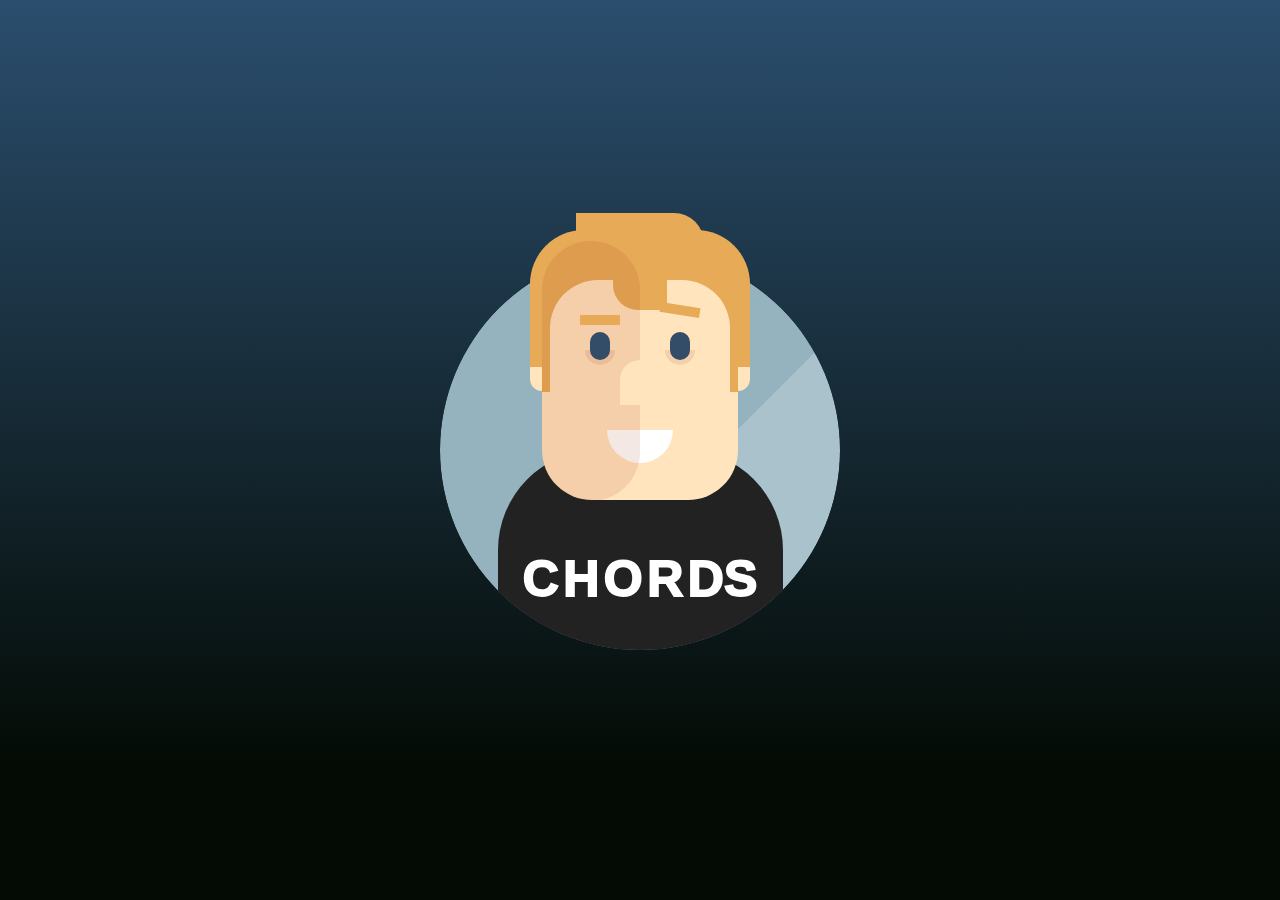
<file: frontend/src/index.html>
<!DOCTYPE html>
<html lang="en">
<head>
    <meta charset="UTF-8">
    <meta name="viewport" content="width=device-width, initial-scale=1.0">
    <link rel="stylesheet" href="styles.css">
    <title>Login </title>
</head>
<body>
    <div class="wrapper" id="animation">
        <div class="border-circle" id="one"></div>
        <div class="border-circle" id="two"></div>
        <div class="background-circle" id="animation2">
          <div class="triangle-light"></div>
          <div class="body"></div>
          <span class="shirt-text">C</span>
          <span class="shirt-text">H</span>
          <span class="shirt-text">O</span>
          <span class="shirt-text">R</span>
          <span class="shirt-text">DS</span>

        </div>
        <div class="head">
          <div class="ear" id="left"></div>
          <div class="ear" id="right"></div>
          <div class="hair-main">
            <div class="sideburn" id="left"></div>
            <div class="sideburn" id="right"></div>
            <div class="hair-top"></div>
          </div>
          <div class="face">
            <div class="hair-bottom"></div>
            <div class="nose"></div>
            <div class="eye-shadow" id="left">
              <div class="eyebrow"></div>
              <div class="eye"></div>
            </div>
            <div class="eye-shadow" id="right">
              <div class="eyebrow"></div>
              <div class="eye"></div>
            </div>
            <div class="mouth"></div>
            <div class="shadow-wrapper">
              <div class="shadow"></div>
            </div>
          </div>
        </div>
        <span class="music-note" id="one">&#9835;</span>
        <span class="music-note" id="two">&#9834;</span>
      </div>
    <script src="ind.js"></script>
</body>
</html>
</file>
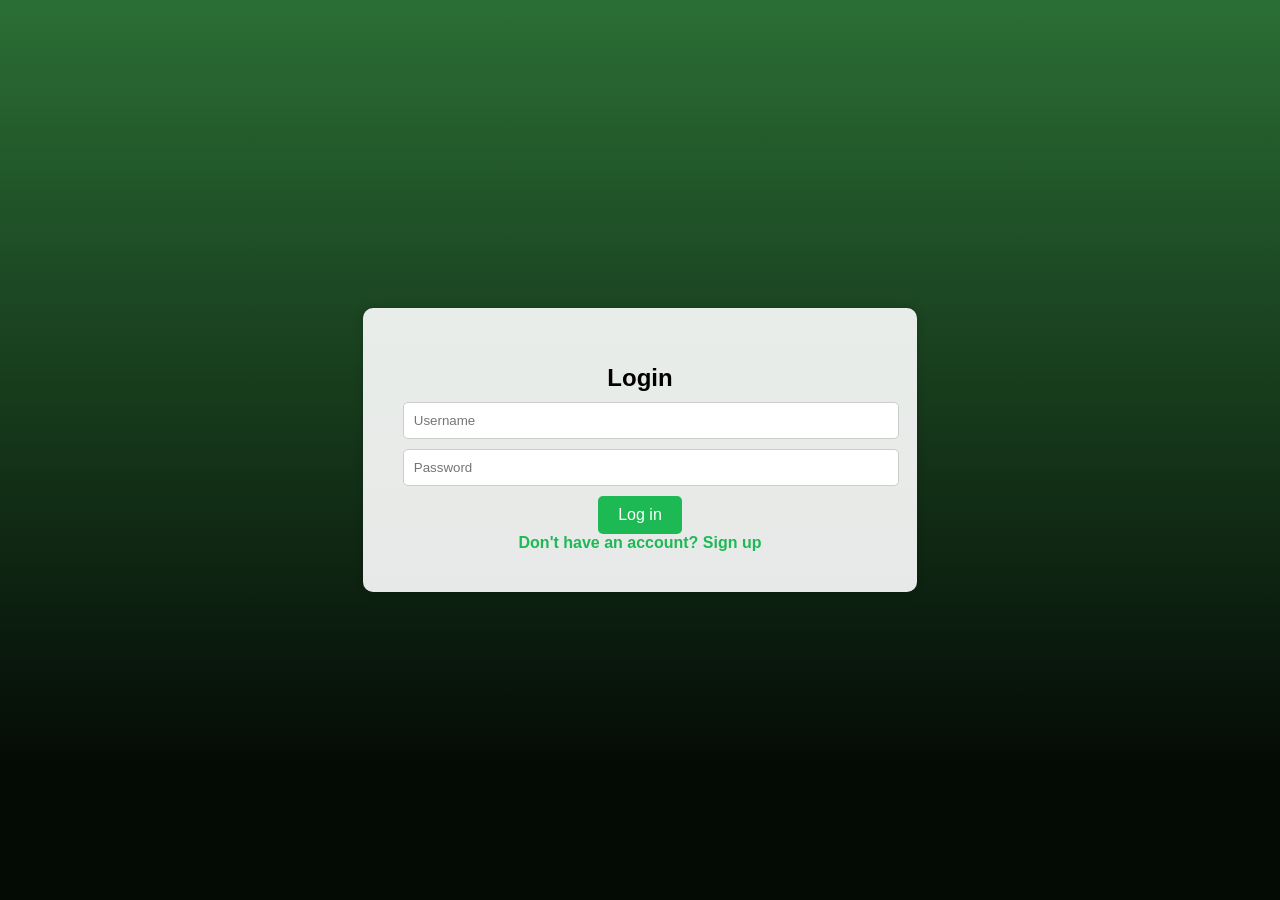
<file: frontend/src/login.html>
<!DOCTYPE html>
<html lang="en">
<head>
    <meta charset="UTF-8">
    <meta name="viewport" content="width=device-width, initial-scale=1.0">
    <link rel="stylesheet" href="./styles2.css">
    <title>Document</title>
</head>
<body>
    <div id="content">
        <div id="login-container">
            <div class="login">
                <h1>Login</h1>
                <form id="login-form" method="POST">
                    <input type="text" placeholder="Username" id="username">
                    <input type="password" placeholder="Password" id="password">
                    <button id="login-button" class="big-btn" type="submit">Log in</button>
                </form>
                <a href="signup.html" class="signup-link">Don't have an account? Sign up</a>
            </div>
        </div>
    </div>
    <script src="log.js"></script>
</body>
</html>
</file>
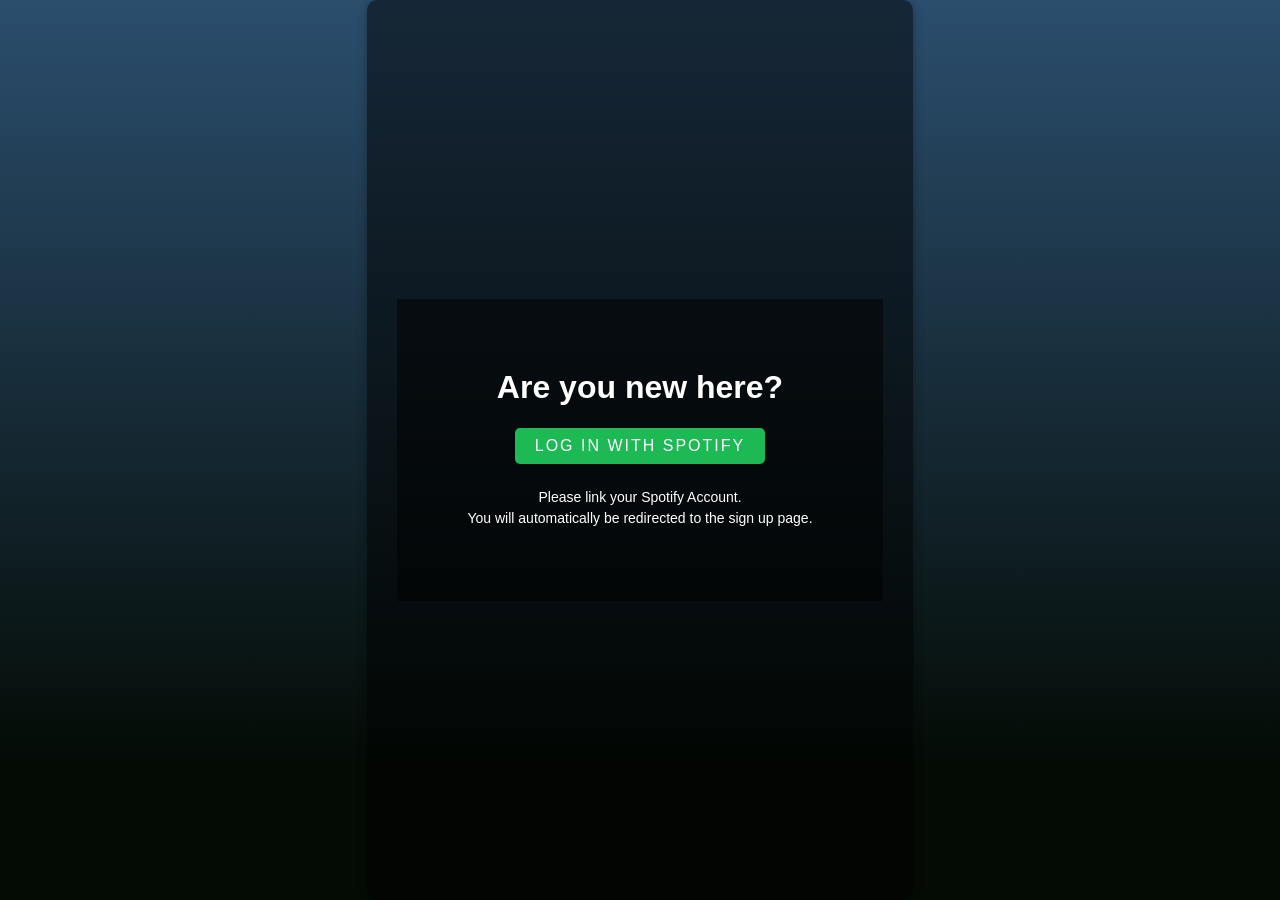
<file: frontend/src/signup.html>
<!DOCTYPE html>
<html lang="en">
<head>
    <meta charset="UTF-8">
    <meta name="viewport" content="width=device-width, initial-scale=1.0">
    <link rel="stylesheet" href="./styles.css">
    <title>Document</title>
</head>
<body>
    <div id="content">
        <div id="login-container">
            <div class="login">
                <h1>Are you new here?</h1>
                <button id="login-button" class="big-btn">Log in with Spotify</button>
                <p class="login-desc">Please link your Spotify Account.</p>
                <p class="login-desc-small">You will automatically be redirected to the sign up page.</p>
            </div>
        </div>
    </div>
    <script src="signup.js"></script>
</body>
</html>
</file>
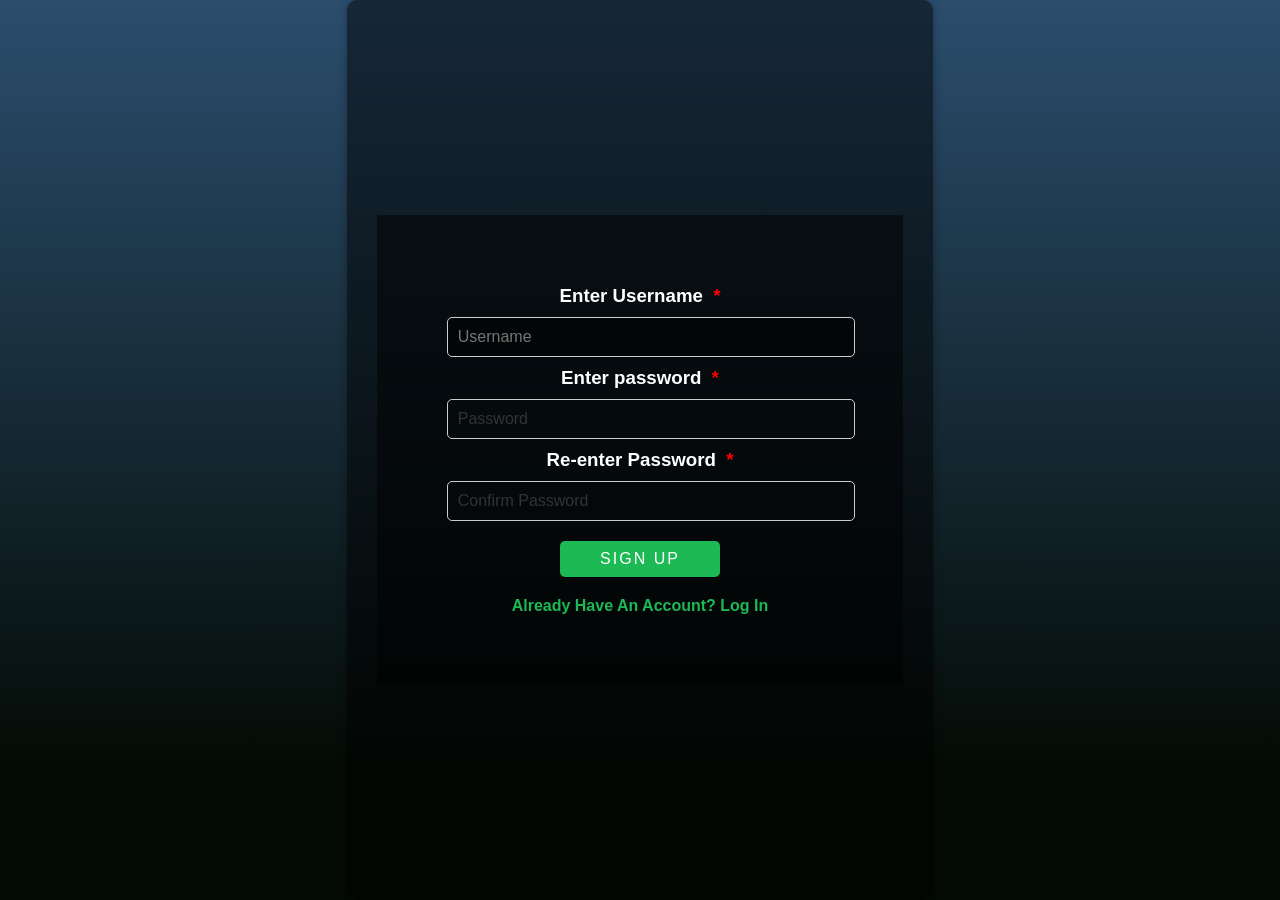
<file: frontend/src/welcome.html>
<!DOCTYPE html>
<html lang="en">
<head>
    <meta charset="UTF-8">
    <meta name="viewport" content="width=device-width, initial-scale=1.0">
    <link rel="stylesheet" href="./styles.css">
    <title>Document</title>
</head>
<body>
    <div id="content">
        <div id="login-container">
            <div class="login">
                
                <form id="registration-form" method="POST">
                    <h3>Enter Username <span class="required">*</span></h3>
                    <input type="text" placeholder="Username" class="input__username" id="username">
                    <h3>Enter password <span class="required">*</span></h3>
                    <input type="password" placeholder="Password" class="input__password" id="password">
                    <h3>Re-enter Password <span class="required">*</span></h3>
                    <input type="password" placeholder="Confirm Password" class="input__password" id="confirmpassword">                    
                    <button type="submit" id="login-button" class="big-btn">Sign Up</button>
                    
                </form>
                <a href="login.html" class="signup-link">Already Have An Account? Log In</a>
            </div>
        </div>
    </div>
    <script src="welcome.js"></script>
</body>
</html>
</file>
<file: frontend/src/styles.css>
html, body {
    min-height: 100%;
}

body {
    background-color: rgb(46, 73, 103);
    background-image: linear-gradient(rgb(43, 78, 110), rgb(4, 11, 5) 85%);
    font-family: "Helvetica Neue", Helvetica, Arial, sans-serif;
  display: flex;
  align-items: center;
  justify-content: center;
  height: 100vh;
  margin: 0;
}



h1 {
    font-size: 2em;
    margin-bottom: 12px;
    margin-top: 0;
}

h3 {
    margin-top: 0;
    margin-bottom: 10px;
}
.required {
  color: red; 
  margin-left: 5px; 
}

#content {
    display: -ms-flexbox;
    display: flex;
    -ms-flex-direction: column;
        flex-direction: column;
    position: absolute;
    top: 0;
    bottom: 0;
    right: 0;
    left: 0;
    overflow: hidden;
}

#login-container {
    display: -ms-flexbox;
    display: flex;
    height: 100%;
    -ms-flex-direction: column;
        flex-direction: column;
    -ms-flex-align: center;
        align-items: center;
    margin: 0 auto;
    -ms-flex-pack: center;
        justify-content: center;
}

#login-container .login {
    background-color: rgba(0,0,0,.5);
    color: #ffffff;
    text-align: center;
    padding: 70px;
}

#login-container .login .big-btn {
    margin: 10px 0 20px 0;
}

#login-container .login p {
    margin: 5px 0;
    font-size: 14px;
}

.big-btn {
    color: #fff;
    background-color: #7c25f8;
    font-size: 14px;
    line-height: 1;
    border-radius: 500px;
    padding: 18px 48px 16px;
    transition-property: background-color;
    transition-duration: .3s;
    border-width: 0;
    letter-spacing: 2px;
    min-width: 160px;
    text-transform: uppercase;
    white-space: normal;
    cursor: pointer;
}

.big-btn:hover {
    background-color: #6207e3;
}

.small-btn {
    color: #fff;
    background-color: #2ebd59;
    font-size: 14px;
    line-height: 1;
    height: 30px;
    border-radius: 500px;
    transition-property: background-color;
    transition-duration: .3s;
    border-width: 0;
    text-transform: uppercase;
    cursor: pointer;
    white-space: nowrap;
    padding: 7px 20px 6px;
}

.small-btn:hover {
    background-color: #1ed760;
}

a.small-btn {
    text-decoration: none;
    display: inline-block;
    line-height: 30px;
    padding: 0 20px;
}


#login-container {
    text-align: center;
    background-color: rgba(0, 0, 0, 0.5);
    color: #fff;
    padding: 30px;
    border-radius: 10px;
    box-shadow: 0 0 10px rgba(0, 0, 0, 0.3);
    animation: fadeIn 1s ease-in-out;
}

@keyframes fadeIn {
    from {
        opacity: 0;
        transform: translateY(-20px);
    }
    to {
        opacity: 1;
        transform: translateY(0);
    }
}

h1 {
    font-size: 2em;
    margin-bottom: 12px;
    margin-top: 0;
}

h3 {
    margin-top: 0;
    margin-bottom: 10px;
}

.login {
    padding: 20px;
}
.input__username{
  background-color:  rgba(0,0,0,.5) ;
}

.login input[type="text"],
.login input[type="password"] {
    width: 100%;
    padding: 10px;
    margin-bottom: 10px;
    border: 1px solid #ccc;
    border-radius: 5px;
    font-size: 16px;
    color: #333;
}

.login button {
    background-color: #1db954;
    color: #fff;
    border: none;
    padding: 10px 20px;
    border-radius: 5px;
    cursor: pointer;
    font-size: 16px;
    transition: background-color 0.3s ease;
    text-transform: uppercase;
}

.login button:hover {
    background-color: #1aa34a;
}

.signup-link {
    margin-top: 20px;
    text-decoration: none;
    color: #1db954;
    font-weight: bold;
}

.signup-link:hover {
    color: #1aa34a;
}


.password-toggle {
    position: relative;
    cursor: pointer;
}

.password-toggle img {
    position: absolute;
    top: 50%;
    right: 10px;
    transform: translateY(-50%);
    width: 24px;
    height: 24px;
}

.input {
    position: relative;
    padding: 1.35rem 1.25rem;
    border-radius: .5rem;
    display: flex;
    align-items: center;
    column-gap: .75rem;
  }
  
  .input__lock, .input__icon {
    font-size: 1.25rem;
    z-index: 1;
  }
  
  .input__lock, .input__password {
    color: var(--white-color);
  }
  
  .input__icon {
    color: var(--first-color);
    cursor: pointer;
  }
  
  .input__password {
    background: transparent;
    border: none;
    outline: none;
    font-size: 14px;
    z-index: 1;
  }
  
  .input__password::placeholder {
    color: var(--white-color);
  }
  
  .input__overlay {
    width: 32px;
    height: 32px;
    background-color: var(--white-color);
    position: absolute;
    right: .9rem;
    border-radius: 50%;
    z-index: 0;
    transition: .4s ease-in-out;
  }

  .overlay-content {
    width: 100%;
    height: 100%;
    border-radius: .5rem;
    right: 0;
  }
  

body, html{
    width:100%;
    height:100%;
    margin:0;
    display: table;
    text-align: center;
  }
  
  .wrapper{
    display: table-cell;
    vertical-align: middle;
    position: relative;
  }
  .background-circle{
    width: 400px;
    height: 400px;
    border-radius: 100%;
    overflow: hidden;
    margin: 0 auto;
    background: #95B3BF;
    position: relative;
    -webkit-mask-image: -webkit-radial-gradient(#BADA55, #BADA55);
    -moz-mask-image: -webkit-radial-gradient(#BADA55, #BADA55);
    -o-mask-image: -webkit-radial-gradient(#BADA55, #BADA55);
    -ms-mask-image: -webkit-radial-gradient(#BADA55, #BADA55);
    animation:grow 0.7s 1 ease;
    -webkit-animation:grow 0.7s 1 ease;
    transform-origin: center;
  }
  .border-circle{
    width: 399px;
    height: 399px;
    border-radius: 100%;
    position: absolute;
    left: 50%;
    top: 50%;
    margin-left: -220px;
    margin-top: -220px;  
    border: 10px solid #FCB040;
    -webkit-transform: scale(0);
    transform: scale(0);
    -webkit-transform-origin: center;
    transform-origin: center;
  }
  .border-circle#one{
    animation:border-pulse 1s 3.1s 1 ease;
    animation-fill-mode: forwards;
    -webkit-animation:border-pulse 1s 3.1s 1 ease;
    -webkit-animation-fill-mode: forwards;
  }
  .border-circle#two{
    animation:border-pulse 1s 3.3s 1 ease;
    animation-fill-mode: forwards;
    -webkit-animation:border-pulse 1s 3.3s 1 ease;
    -webkit-animation-fill-mode: forwards;
  }
  
  .body{
    width: 285px;
    height: 600px;
    margin: 0 auto;
    background: #222;
    border-radius: 100px;
    position: relative;
    top: 200px;
    animation:body-enter 0.7s 0.2s 1 ease;
    animation-fill-mode: forwards;
    -webkit-animation:body-enter 0.7s 0.2s 1 ease;
    -webkit-animation-fill-mode: forwards;
     -webkit-transform:scale(0) translateZ(0);
    transform:scale(0) translateZ(0);
  }
  
  
  
  /*CHORDS ANIMATED CHARCACTER CODE*/
  .head{
    width: 196px;
    height: 260px;
    border-radius: 50px;
    background: #FFE4BE;
    position: absolute;
    top: 50%;
    left: 50%;
    margin-top: -210px;
    margin-left: -98px;
    animation:grow 0.7s 0.4s 1 ease, music-move 1s 3.3s infinite alternate ease-in-out;
    -webkit-animation:grow 0.7s 0.4s 1 ease, music-move 1s 3.3s infinite alternate ease-in-out;
    transform-origin: bottom;
    -webkit-transform-origin: bottom;
    -webkit-transform:scale(0) translateZ(0);
    transform:scale(0) translateZ(0);
    -webkit-animation-fill-mode: forwards;
    animation-fill-mode: forwards;
  }
  
  .hair-main{
    width:220px;
    height: 0px;
    background: #E7AB57;
    border-radius: 54px 54px 0px 0px;
    margin-left: -12px;
    margin-top: -10px;
    animation:hair-anim 0.7s 0.9s 1 ease;
    animation-fill-mode: forwards;
    -webkit-animation:hair-anim 0.7s 0.9s 1 ease;
    -webkit-animation-fill-mode: forwards;
    position: relative;
    z-index: 2;
  }
  
  .hair-top{
    width: 128px;
    height: 70px;
    opacity: 0;
    border-top-right-radius: 30px;
    background: #E7AB57;
    position: relative;
    top: -17px;
    left: 50%;
    transform: translateX(-64px);
    -webkit-transform: translateX(-64px);
    transform-origin: right;
    -webkit-transform-origin: right;
    animation:hair-top-anim 0.7s 1s 1 ease;
    -webkit-animation:hair-top-anim 0.7s 1s 1 ease;
    animation-fill-mode: forwards;
    -webkit-animation-fill-mode: forwards;
  }
  
  .hair-bottom{
    width: 54px;
    height: 50px;
    opacity: 0;
    border-bottom-left-radius: 25px;
    background: #E7AB57;
    position: relative;
    top: -20px;
    left: 50%;
    transform: translateX(-27px);
    -webkit-transform: translateX(-27px);
    transform-origin: left;
    -webkit-transform-origin: left;
    animation:hair-bottom-anim 0.7s 1.4s 1 ease;
    -webkit-animation:hair-bottom-anim 0.7s 1.4s 1 ease;
    animation-fill-mode: forwards;
    -webkit-animation-fill-mode: forwards;
  }
    
  .sideburn{
    width: 8px;
    height: 25px;
    background: #E7AB57;
    position: absolute;
    bottom: -25px;
    opacity: 0;
    animation:sideburn-anim 0.7s 0.9s 1 ease;
    animation-fill-mode: forwards;
    -webkit-animation:sideburn-anim 0.7s 0.9s 1 ease;
    -webkit-animation-fill-mode: forwards;
  }
  
  .sideburn#left{
    left: 12px;
  }
  
  .sideburn#right{
    right: 12px;
  }
  
  .face{
    width: 180px;
    height: 0px;
    border-radius: 48px 48px 0 0;
    background: #FFE4BE;
    position: absolute;
    top: 40px;
    left: 8px;
    animation:hair-anim 0.1s 0.8s 1 linear;
    animation-fill-mode: forwards;
    -webkit-animation:hair-anim 0.1s 0.8s 1 linear;
    -webkit-animation-fill-mode: forwards;
    z-index: 3;
  }
  .nose{
    width: 20px;
    height: 45px;
    opacity: 1;
    background: #FFE4BE;
    border-top-left-radius: 20px;
    position: absolute;
    left: 50%;
    top: 80px;
    margin-left:-20px;
    animation:shadow-anim 0.7s 3s 1 ease;
    animation-fill-mode: forwards;
    -webkit-animation:shadow-anim 0.7s 3s 1 ease;
    -webkit-animation-fill-mode: forwards;
    opacity: 0;
    z-index: 5;
  }
  .ear{
    width: 24px;
    height: 35px;
    background: #FFE4BE;
    border-radius: 12px;
    position: absolute;
    top: 116px;
    animation:grow 0.7s 1.3s 1 ease;
    animation-fill-mode: forwards;
    -webkit-animation:grow 0.7s 1.3s 1 ease;
    -webkit-animation-fill-mode: forwards;
    -webkit-transform: scale(0);
    transform: scale(0);
  }
  .mouth{
    width: 66px;
    height: 33px;
    border-radius: 0 0 33px 33px;
    background: white;
    position: absolute;
    top: 150px;
    left: 50%;
    margin-left: -33px;
    animation:grow 0.7s 2.6s 1 ease;
    animation-fill-mode: forwards;
    -webkit-animation:grow 0.7s 2.6s 1 ease;
    -webkit-animation-fill-mode: forwards;
    -webkit-transform: scale(0);
    transform: scale(0);
  }
  .ear#left{
    left: -12px;
  }
  .ear#right{
    right: -12px;
  }
  .eye-shadow{
    width:30px;
    height: 15px;
    border-radius: 0 0 15px 15px;
    background:rgba(149,36,0,0.1);
    position: absolute;
    top: 70px;
    animation:grow 0.7s 2s 1 ease;
    animation-fill-mode: forwards;
    -webkit-animation:grow 0.7s 2s 1 ease;
    -webkit-animation-fill-mode: forwards;
    -webkit-transform: scale(0);
    transform: scale(0);
  }
  .eye-shadow#left{
    left: 35px;
    z-index: 5;
  }
  .eye-shadow#right{
    right: 35px;
  }
  .eyebrow{
    width: 40px;
    height: 10px;
    background: #E7AB57;
    position: absolute;
    top: -35px;
    left: 50%;
    margin-left: -20px;
    opacity: 0;
    -webkit-backface-visibility: hidden;
  }
  .eye-shadow#left .eyebrow{
    animation:eyebrow-anim-left 0.7s 2.2s 1 ease;
    animation-fill-mode: forwards;
    -webkit-animation:eyebrow-anim-left 0.7s 2.2s 1 ease;
    -webkit-animation-fill-mode: forwards;
  }
  .eye-shadow#right .eyebrow{
    animation:eyebrow-anim-right 0.7s 2.2s 1 ease, eyebrow-raise 2s 6.6s infinite alternate ease-in-out;
    animation-fill-mode: forwards;
    -webkit-animation:eyebrow-anim-right 0.7s 2.2s 1 ease, eyebrow-raise 2s 6.6s infinite alternate ease-in-out;
    -webkit-animation-fill-mode: forwards;
  } 
  .eye{
    width: 20px;
    height: 28px;
    border-radius: 10px;
    background: #334C68;
    position: absolute;
    top: -18px;
    left: 50%;
    margin-left: -10px;
    animation:grow 0.7s 2.2s 1 ease, eye-blink 4s 4.4s infinite linear;
    animation-fill-mode: forwards;
    -webkit-animation:grow 0.7s 2.2s 1 ease, eye-blink 4s 4.4s infinite linear;
    -webkit-animation-fill-mode: forwards;
    -webkit-transform: scale(0);
    transform: scale(0);
    -webkit-transform-origin: bottom;
    transform-origin: bottom;
  
  }
  .shadow-wrapper{
    width: 98px;
    height: 260px;
    position: absolute;
    left: -8px;
    bottom: -84px;
    z-index: 4;
    overflow: hidden;
  }
  .shadow{
    width: 98px;
    height: 260px;
    border-radius: 50px;
    background: rgba(149,36,0,0.1);
    position: absolute;
    z-index: 4;
    opacity: 0;
    animation:shadow-anim 1s 2.8s 1 ease;
    animation-fill-mode: forwards;
    -webkit-animation:shadow-anim 1s 2.8s 1 ease;
    -webkit-animation-fill-mode: forwards;
  }
  .triangle-light{
    width: 400px;
    height: 600px;
    background: #FFFFFF;
    opacity: 0.2;
    position: absolute;
    right: -65%;
    animation: triangle-light-anim 1s 2.8s 1 ease;
    animation-fill-mode: forwards;
    -webkit-animation: triangle-light-anim 1s 2.8s 1 ease;
    -webkit-animation-fill-mode: forwards;
    -webkit-transform: translate(200px,0px);
    transform: translate(200px,0px);
  }
  .triangle-dark{
    width: 400px;
    height: 600px;
    background: #000000;
    opacity: 0.2;
    position: absolute;
    left: -60%;
    top: 30%;
    animation: triangle-dark-anim 1s 3s 1 ease;
    animation-fill-mode: forwards;
    -webkit-animation: triangle-dark-anim 1s 3s 1 ease;
    -webkit-animation-fill-mode: forwards;
    -webkit-transform: translate(-200px,0px);
    transform: translate(-200px,0px);
  }
  .music-note{
    position: absolute;
    font-size: 150px;
    color: #FCB040;
    width: 1px;
    left: 50%;
    opacity: 0;
  }
  .music-note#one{
    margin-left: -250px;
    top: 50%;
    animation: note-anim 2s 3.5s infinite ease;
    animation-fill-mode: forwards;
    -webkit-animation: note-anim 2s 3.5s infinite ease;
    -webkit-animation-fill-mode: forwards;
  }
  .music-note#two{
    margin-left: 150px;
    top: 30%;
    animation: note-anim 2s 4.3s infinite ease;
    animation-fill-mode: forwards;
    -webkit-animation: note-anim 2s 4.3s infinite ease;
    -webkit-animation-fill-mode: forwards;
  }
  .shirt-text{
    font-family: 'Montserrat', sans-serif;
    font-weight: 700;
    color: white;
    position: relative;
    top: -300px;
    font-size: 50px;
    display: inline-block;
    -webkit-text-stroke: 2px;
    -webkit-transform: translate(0px,100px);
    transform: translate(0px,100px);
    animation-fill-mode: forwards !important;
    -webkit-animation-fill-mode: forwards !important;
  }
  .shirt-text:nth-of-type(1){
    animation: text-anim 0.7s 3s 1 ease;
    -webkit-animation: text-anim 0.7s 3s 1 ease;
  }
  .shirt-text:nth-of-type(2){
    animation: text-anim 0.7s 3.1s 1 ease;
    -webkit-animation: text-anim 0.7s 3.1s 1 ease;
  }
  .shirt-text:nth-of-type(3){
    animation: text-anim 0.7s 3.2s 1 ease;
    -webkit-animation: text-anim 0.7s 3.2s 1 ease;
  }
  .shirt-text:nth-of-type(4){
    animation: text-anim 0.7s 3.3s 1 ease;
    -webkit-animation: text-anim 0.7s 3.3s 1 ease;
  }
  .shirt-text:nth-of-type(5){
    animation: text-anim 0.7s 3.4s 1 ease;
    -webkit-animation: text-anim 0.7s 3.4s 1 ease;
  }
    
  @keyframes grow
  {
  0% {  
    position:absolute;
    -webkit-transform: scale(0) translateZ(0);
    transform: scale(0) translateZ(0);
  }
  60% {  
    -webkit-transform: scale(1.15) translateZ(0);
    transform: scale(1.15) translateZ(0);
  }
  80% {  
    -webkit-transform: scale(0.95) translateZ(0);
    transform: scale(0.95) translateZ(0);
  }
  100% {
    -webkit-transform: scale(1) translateZ(0);
    transform: scale(1) translateZ(0);
  }
  }
  
  @-webkit-keyframes grow /* Safari and Chrome */
  {
  0% {  
    position:absolute;
    -webkit-transform: scale(0) translateZ(0);
    transform: scale(0) translateZ(0);
  }
  60% {  
    -webkit-transform: scale(1.15) translateZ(0);
    transform: scale(1.15) translateZ(0);
  }
  80% {  
    -webkit-transform: scale(0.95) translateZ(0);
    transform: scale(0.95) translateZ(0);
  }
  100% {
    -webkit-transform: scale(1) translateZ(0);
    transform: scale(1) translateZ(0);
  }
  }
  
  @keyframes body-enter
  {
  0% { 
    -webkit-transform: translateY(200px) translateZ(0);
    transform: translateY(200px) translateZ(0);
  }
  60% {  
    -webkit-transform: translateY(-20px) translateZ(0);
    transform: translateY(-20px) translateZ(0);
  }
  80% {  
    -webkit-transform: translateY(30px) translateZ(0);
    transform: translateY(30px) translateZ(0);
  }
  100% {  
    -webkit-transform: translateY(0px) translateZ(0);
    transform: translateY(0px) translateZ(0);
  }
  }
  
  @-webkit-keyframes body-enter /* Safari and Chrome */
  {
  0% { 
    -webkit-transform: translateY(200px) translateZ(0);
    transform: translateY(200px) translateZ(0);
  }
  60% {  
    -webkit-transform: translateY(-20px) translateZ(0);
    transform: translateY(-20px) translateZ(0);
  }
  80% {  
    -webkit-transform: translateY(30px) translateZ(0);
    transform: translateY(30px) translateZ(0);
  }
  100% {  
    -webkit-transform: translateY(0px) translateZ(0);
    transform: translateY(0px) translateZ(0);
  }
  }
  
  @keyframes hair-anim
  {
  0% {  
    height:0px;
    -webkit-transform: translateY(137px) translateZ(0);
    transform: translateY(137px) translateZ(0);
  }
  100% {
    height: 137px;
    -webkit-transform: translateY(0px) translateZ(0);
    transform: translateY(0px) translateZ(0);
  }
  }
  
  @-webkit-keyframes hair-anim /* Safari and Chrome */
  {
  0% {  
    height:0px;
    -webkit-transform: translateY(137px) translateZ(0);
    transform: translateY(137px) translateZ(0);
  }
  100% {
    height: 137px;
    -webkit-transform: translateY(0px) translateZ(0);
    transform: translateY(0px) translateZ(0);
  }
  }
  
  @keyframes sideburn-anim
  {
  0% {
    opacity: 0;
    -webkit-transform: translateY(-25px) translateZ(0);
    transform: translateY(-25px) translateZ(0);
  }
  100% {
    opacity: 1;
    -webkit-transform: translateY(0px) translateZ(0);
    transform: translateY(0px) translateZ(0);
  }
  }
  
  @-webkit-keyframes sideburn-anim /* Safari and Chrome */
  {
  0% {
    opacity: 0;
    -webkit-transform: translateY(-25px) translateZ(0);
    transform: translateY(-25px) translateZ(0);
  }
  100% {
    opacity: 1;
    -webkit-transform: translateY(0px) translateZ(0);
    transform: translateY(0px) translateZ(0);
  }
  }
  
  @keyframes hair-top-anim
  {
  0% { 
    opacity: 0;
    -webkit-transform:translate(-64px, 30px) translateZ(0);
    transform:translate(-64px, 30px) translateZ(0);
  }
  60% {  
    opacity: 1;
    -webkit-transform: rotate(0deg) translate(-64px, 30px) translateZ(0);
    transform: rotate(0deg) translate(-64px, 30px) translateZ(0);
  }
  80% {  
    opacity: 1;
    -webkit-transform: rotate(10deg) translate(-64px, -5px) translateZ(0);
    transform: rotate(10deg) translate(-64px, -5px) translateZ(0);
  }
  100% {  
    opacity: 1;
    -webkit-transform: rotate(0deg) translate(-64px, 0px) translateZ(0);
    transform: rotate(0deg) translate(-64px, 0px) translateZ(0);
  }
  }
  
  @-webkit-keyframes hair-top-anim /* Safari and Chrome */
  {
  0% { 
    opacity: 0;
    -webkit-transform:translate(-64px, 30px) translateZ(0);
    transform:translate(-64px, 30px) translateZ(0);
  }
  60% {  
    opacity: 1;
    -webkit-transform: rotate(0deg) translate(-64px, 30px) translateZ(0);
    transform: rotate(0deg) translate(-64px, 30px) translateZ(0);
  }
  80% {  
    opacity: 1;
    -webkit-transform: rotate(10deg) translate(-64px, -5px) translateZ(0);
    transform: rotate(10deg) translate(-64px, -5px) translateZ(0);
  }
  100% {  
    opacity: 1;
    -webkit-transform: rotate(0deg) translate(-64px, 0px) translateZ(0);
    transform: rotate(0deg) translate(-64px, 0px) translateZ(0);
  }
  }
  
  @keyframes hair-bottom-anim
  {
  0% { 
    opacity: 0;
    -webkit-transform:translate(-27px, -40px) translateZ(0);
    transform:translate(-27px, -40px) translateZ(0);
  }
  60% {  
    opacity: 1;
    -webkit-transform: rotate(0deg) translate(-27px, -40px) translateZ(0);
    transform: rotate(0deg) translate(-27px, -40px) translateZ(0);
  }
  80% {  
    opacity: 1;
    -webkit-transform: rotate(10deg) translate(-27px, 5px) translateZ(0);
    transform: rotate(10deg) translate(-27px, 5px) translateZ(0);
  }
  100% {  
    opacity: 1;
    -webkit-transform: rotate(0deg) translate(-27px, 0px) translateZ(0);
    transform: rotate(0deg) translate(-27px, 0px) translateZ(0);
  }
  }
  
  @-webkit-keyframes hair-bottom-anim /* Safari and Chrome */
  {
  0% { 
    opacity: 0;
    -webkit-transform:translate(-27px, -40px) translateZ(0);
    transform:translate(-27px, -40px) translateZ(0);
  }
  60% {  
    opacity: 1;
    -webkit-transform: rotate(0deg) translate(-27px, -40px) translateZ(0);
    transform: rotate(0deg) translate(-27px, -40px) translateZ(0);
  }
  80% {  
    opacity: 1;
    -webkit-transform: rotate(10deg) translate(-27px, 5px) translateZ(0);
    transform: rotate(10deg) translate(-27px, 5px) translateZ(0);
  }
  100% {  
    opacity: 1;
    -webkit-transform: rotate(0deg) translate(-27px, 0px) translateZ(0);
    transform: rotate(0deg) translate(-27px, 0px) translateZ(0);
  }
  }
  
  @keyframes music-move
  {
  0% { 
    -webkit-transform: rotate(0deg) translateZ(0);
    transform: rotate(0deg) translateZ(0);
  } 
  33% {  
    -webkit-transform: rotate(-5deg) translateZ(0);
    transform: rotate(-5deg) translateZ(0);
  }
  66% {  
    -webkit-transform: rotate(5deg) translateZ(0);
    transform: rotate(5deg) translateZ(0);
  }
  100% {  
    -webkit-transform: rotate(0deg) translateZ(0);
    transform: rotate(0deg) translateZ(0);
  }
  }
  
  @-webkit-keyframes music-move /* Safari and Chrome */
  {
  0% { 
    -webkit-transform: rotate(0deg) translateZ(0);
    transform: rotate(0deg) translateZ(0);
  }
  33% {  
    -webkit-transform: rotate(-5deg) translateZ(0);
    transform: rotate(-5deg) translateZ(0);
  }
  66% {  
    -webkit-transform: rotate(5deg) translateZ(0);
    transform: rotate(5deg) translateZ(0);
  }
  100% {  
    -webkit-transform: rotate(0deg) translateZ(0);
    transform: rotate(0deg) translateZ(0);
  }
  }
  
  @keyframes eyebrow-anim-right
  {
  0% {
    opacity: 0;
    -webkit-transform: translateY(-25px) translateZ(0);
    transform: translateY(-25px) translateZ(0);
  }
  70% {
    opacity: 1;
    -webkit-transform: translateY(5px) translateZ(0);
    transform: translateY(5px) translateZ(0);
  }  
  100% {
    opacity: 1;
    -webkit-transform: rotate(9deg) translateY(0px) translateZ(0);
    transform: rotate(9deg) translateY(0px) translateZ(0);
  }
  }
  
  @-webkit-keyframes eyebrow-anim-right /* Safari and Chrome */
  {
  0% {
    opacity: 0;
    -webkit-transform: translateY(-25px) translateZ(0);
    transform: translateY(-25px) translateZ(0);
  }
  70% {
    opacity: 1;
    -webkit-transform: translateY(5px) translateZ(0);
    transform: translateY(5px) translateZ(0);
  }
  100% {
    opacity: 1;
    -webkit-transform: rotate(9deg) translateY(0px) translateZ(0);
    transform: rotate(9deg) translateY(0px) translateZ(0);
  }
  }
  @keyframes eyebrow-raise
  {
  0% {
    top:-35px;
  }
  80% {
    top:-35px;
  
  } 
  100% {
    top:-45px;
  }
  }
  
  @-webkit-keyframes eyebrow-raise /* Safari and Chrome */
  {
  0% {
    top:-35px;
  }
  80% {
    top:-35px;
  
  } 
  100% {
    top:-45px;
  }
  }
  @keyframes eyebrow-anim-left
  {
  0% {
    opacity: 0;
    -webkit-transform: translateY(-25px) translateZ(0);
    transform: translateY(-25px) translateZ(0);
  }
  70% {
    opacity: 1;
    -webkit-transform: translateY(5px) translateZ(0);
    transform: translateY(5px);
  }  
  100% {
    opacity: 1;
    -webkit-transform:translateY(0px) translateZ(0);
    transform:translateY(0px) translateZ(0);
  }
  }
  
  @-webkit-keyframes eyebrow-anim-left /* Safari and Chrome */
  {
  0% {
    opacity: 0;
    -webkit-transform: translateY(-25px) translateZ(0);
    transform: translateY(-25px) translateZ(0);
  }
  70% {
    opacity: 1;
    -webkit-transform: translateY(5px) translateZ(0);
    transform: translateY(5px) translateZ(0);
  }
  100% {
    opacity: 1;
    -webkit-transform:translateY(0px) translateZ(0);
    transform:translateY(0px) translateZ(0);
  }
  }
  
  @keyframes border-pulse
  {
  0% {
    -webkit-transform: scale(0) translateZ(0);
    transform: scale(0) translateZ(0);
    border-width: 20px;
  }
  40% {
    -webkit-transform: scale(1) translateZ(0);
    transform: scale(1) translateZ(0);
    border-width: 20px;
    margin-left: -220px;
    margin-top: -220px;
  }
  100% {
    -webkit-transform: scale(1.5) translateZ(0);
    transform: scale(1.5) translateZ(0);
    border-width: 0px;
    border-style: double;
    margin-left: -200px;
    margin-top: -200px;
  }
  }
  
  @-webkit-keyframes border-pulse /* Safari and Chrome */
  {
  0% {
    -webkit-transform: scale(0) translateZ(0);
    transform: scale(0) translateZ(0);
    border-width: 20px;
  }
  40% {
    -webkit-transform: scale(1) translateZ(0);
    transform: scale(1) translateZ(0);
    border-width: 20px;
    margin-left: -220px;
    margin-top: -220px;
  }
  100% {
    -webkit-transform: scale(1.5) translateZ(0);
    transform: scale(1.5) translateZ(0);
    border-width: 0px;
    border-style: double;
    margin-left: -200px;
    margin-top: -200px;
  }
  }
  @keyframes shadow-anim
  {
  0% {
    opacity: 0;
    -webkit-transform: translate(98px,0px) translateZ(0);
    transform: translate(98px,0px) translateZ(0);
  }
  50% {
    opacity: 0;
  }
  100% {
    opacity: 1;
    -webkit-transform: translate(0px,0px) translateZ(0);
    transform: translate(0px,0px) translateZ(0);
  }
  }
  
  @-webkit-keyframes shadow-anim /* Safari and Chrome */
  {
  0% {
    opacity: 0;
    -webkit-transform: translate(98px,0px) translateZ(0);
    transform: translate(98px,0px) translateZ(0);
  }
  50% {
    opacity: 0;
  }
  100% {
    opacity: 1;
    -webkit-transform: translate(0px,0px) translateZ(0);
    transform: translate(0px,0px) translateZ(0);
  }
  }
  @keyframes triangle-light-anim
  {
  0% {
    -webkit-transform: translate(200px,0px) translateZ(0);
    transform: translate(200px,0px) translateZ(0);
  }
  100% {
    -webkit-transform: rotate(45deg) translate(0px,0px) translateZ(0);
    transform: rotate(45deg) translate(0px,0px) translateZ(0);
  }
  }
  
  @-webkit-keyframes triangle-light-anim /* Safari and Chrome */
  {
  0% {
    -webkit-transform: translate(200px,0px) translateZ(0);
    transform: translate(200px,0px) translateZ(0);
  }
  100% {
    -webkit-transform: rotate(45deg) translate(0px,0px) translateZ(0);
    transform: rotate(45deg) translate(0px,0px) translateZ(0);
  }
  }
  @keyframes triangle-dark-anim
  {
  0% {
    -webkit-transform: translate(-200px,0px) translateZ(0);
    transform: translate(-200px,0px) translateZ(0);
  }
  100% {
    -webkit-transform: rotate(-45deg) translate(0px,0px) translateZ(0);
    transform: rotate(-45deg) translate(0px,0px) translateZ(0);
  }
  }
  
  @-webkit-keyframes triangle-dark-anim /* Safari and Chrome */
  {
  0% {
    -webkit-transform: translate(-200px,0px) translateZ(0);
    transform: translate(-200px,0px) translateZ(0);
  }
  100% {
    -webkit-transform: rotate(-45deg) translate(0px,0px) translateZ(0);
    transform: rotate(-45deg) translate(0px,0px) translateZ(0);
  }
  }
  @keyframes note-anim
  {
  0% {
    opacity: 0;
    -webkit-transform: translate(0px,50px) translateZ(0);
    transform: translate(0px,50px) translateZ(0);
  }
  30% {
    -webkit-transform:rotate(12deg) translate(-30px,0px) translateZ(0);
    transform:rotate(12deg) translate(-30px,0px) translateZ(0);
  }
  45% {
    opacity: 1;
  }  
  60% {
    -webkit-transform:rotate(-12deg) translate(30px,-100px) translateZ(0);
    transform:rotate(-12deg) translate(30px,-100px) translateZ(0);
  }
  100% {
    opacity: 0;
    -webkit-transform:rotate(0deg) translate(0px,-200px) translateZ(0);
    transform:rotate(0deg) translate(0px,-200px) translateZ(0);
  }
  }
  
  @-webkit-keyframes note-anim /* Safari and Chrome */
  {
  0% {
    opacity: 0;
    -webkit-transform: translate(0px,50px) translateZ(0);
    transform: translate(0px,50px) translateZ(0);
  }
  30% {
    -webkit-transform:rotate(12deg) translate(-30px,0px) translateZ(0);
    transform:rotate(12deg) translate(-30px,0px) translateZ(0);
  }
  45% {
    opacity: 1;
  }  
  60% {
    -webkit-transform:rotate(-12deg) translate(30px,-100px) translateZ(0);
    transform:rotate(-12deg) translate(30px,-100px) translateZ(0);
  }
  100% {
    opacity: 0;
    -webkit-transform:rotate(0deg) translate(0px,-200px) translateZ(0);
    transform:rotate(0deg) translate(0px,-200px) translateZ(0);
  }
  }
  @keyframes text-anim
  {
  0% {
    -webkit-transform: translate(0px,100px) translateZ(0);
    transform: translate(0px,100px) translateZ(0);
  }
  60% {
    -webkit-transform:translate(0px,-20px) translateZ(0);
    transform:translate(0px,-20px) translateZ(0);
  }
  80% {
    -webkit-transform:translate(0px,15px) translateZ(0);
    transform:translate(0px,15px) translateZ(0);
  }
  100% {
    -webkit-transform:translate(0px,0px) translateZ(0);
    transform:translate(0px,0px) translateZ(0);
  }
  }
  
  @-webkit-keyframes text-anim /* Safari and Chrome */
  {
  0% {
    -webkit-transform: translate(0px,100px) translateZ(0);
    transform: translate(0px,100px) translateZ(0);
  }
  60% {
    -webkit-transform:translate(0px,-20px) translateZ(0);
    transform:translate(0px,-20px) translateZ(0);
  }
  80% {
    -webkit-transform:translate(0px,15px) translateZ(0);
    transform:translate(0px,15px) translateZ(0);
  }
  100% {
    -webkit-transform:translate(0px,0px) translateZ(0);
    transform:translate(0px,0px) translateZ(0);
  }
  }
  @keyframes eye-blink
  {
  0% {
    -webkit-transform: scaleY(1) translateY(0px) translateZ(0);
    transform: scaleY(1) translateY(0px) translateZ(0);
  }
  45% {
    -webkit-transform: scaleY(1) translateY(0px) translateZ(0);
    transform: scaleY(1) translateY(0px) translateZ(0);
  }
  50% {
    -webkit-transform: scaleY(0.1) translateZ(0);
    transform: scaleY(0.1) translateZ(0);
  }
  55% {
    -webkit-transform: scaleY(1) translateY(0px);
    transform: scaleY(1) translateY(0px);
  }
  100% {
    -webkit-transform: scaleY(1) translateY(0px) translateZ(0);
    transform: scaleY(1) translateY(0px) translateZ(0);
  }
  }
  
  @-webkit-keyframes eye-blink /* Safari and Chrome */
  {
  0% {
    -webkit-transform: scaleY(1) translateY(0px) translateZ(0);
    transform: scaleY(1) translateY(0px) translateZ(0);
  }
  45% {
    -webkit-transform: scaleY(1) translateY(0px) translateZ(0);
    transform: scaleY(1) translateY(0px) translateZ(0);
  }
  50% {
    -webkit-transform: scaleY(0.1) translateZ(0);
    transform: scaleY(0.1) translateZ(0);
  }
  55% {
    -webkit-transform: scaleY(1) translateY(0px) translateZ(0);
    transform: scaleY(1) translateY(0px) translateZ(0);
  }
  100% {
    -webkit-transform: scaleY(1) translateY(0px) translateZ(0);
    transform: scaleY(1) translateY(0px) translateZ(0);
  }
  }
</file>
<file: frontend/src/styles2.css>
body {
        background-color: rgb(46, 103, 54);
        background-image: linear-gradient(rgb(43, 110, 53), rgb(4, 11, 5) 85%);
        font-family: "Helvetica Neue", Helvetica, Arial, sans-serif;
    
    margin: 0;  
    padding: 0;
    display: flex;
    align-items: center;
    justify-content: center;
    height: 100vh;
}

#login-container {
    text-align: center;
    padding: 20px;
    background-color: rgba(255, 255, 255, 0.9);
    border-radius: 10px;
    box-shadow: 0 0 10px rgba(0, 0, 0, 0.2);
    animation: fadeIn 1s ease-in-out;
}

@keyframes fadeIn {
    from {
        opacity: 0;
        transform: translateY(-20px);
    }
    to {
        opacity: 1;
        transform: translateY(0);
    }
}

.login {
    padding: 20px;
}

.login h1 {
    font-size: 24px;
    margin-bottom: 10px;
}

.login input[type="text"],
.login input[type="password"] {
    width: 100%;
    padding: 10px;
    margin-bottom: 10px;
    border: 1px solid #ccc;
    border-radius: 5px;
}

.login button {
    background-color: #1db954;
    color: #fff;
    border: none;
    padding: 10px 20px;
    border-radius: 5px;
    cursor: pointer;
    font-size: 16px;
    transition: background-color 0.3s ease;
}

.login button:hover {
    background-color: #1aa34a;
}

.signup-link {
    margin-top: 20px;
    text-decoration: none;
    color: #1db954;
    font-weight: bold;
}

.signup-link:hover {
    color: #1aa34a;
}
</file>
